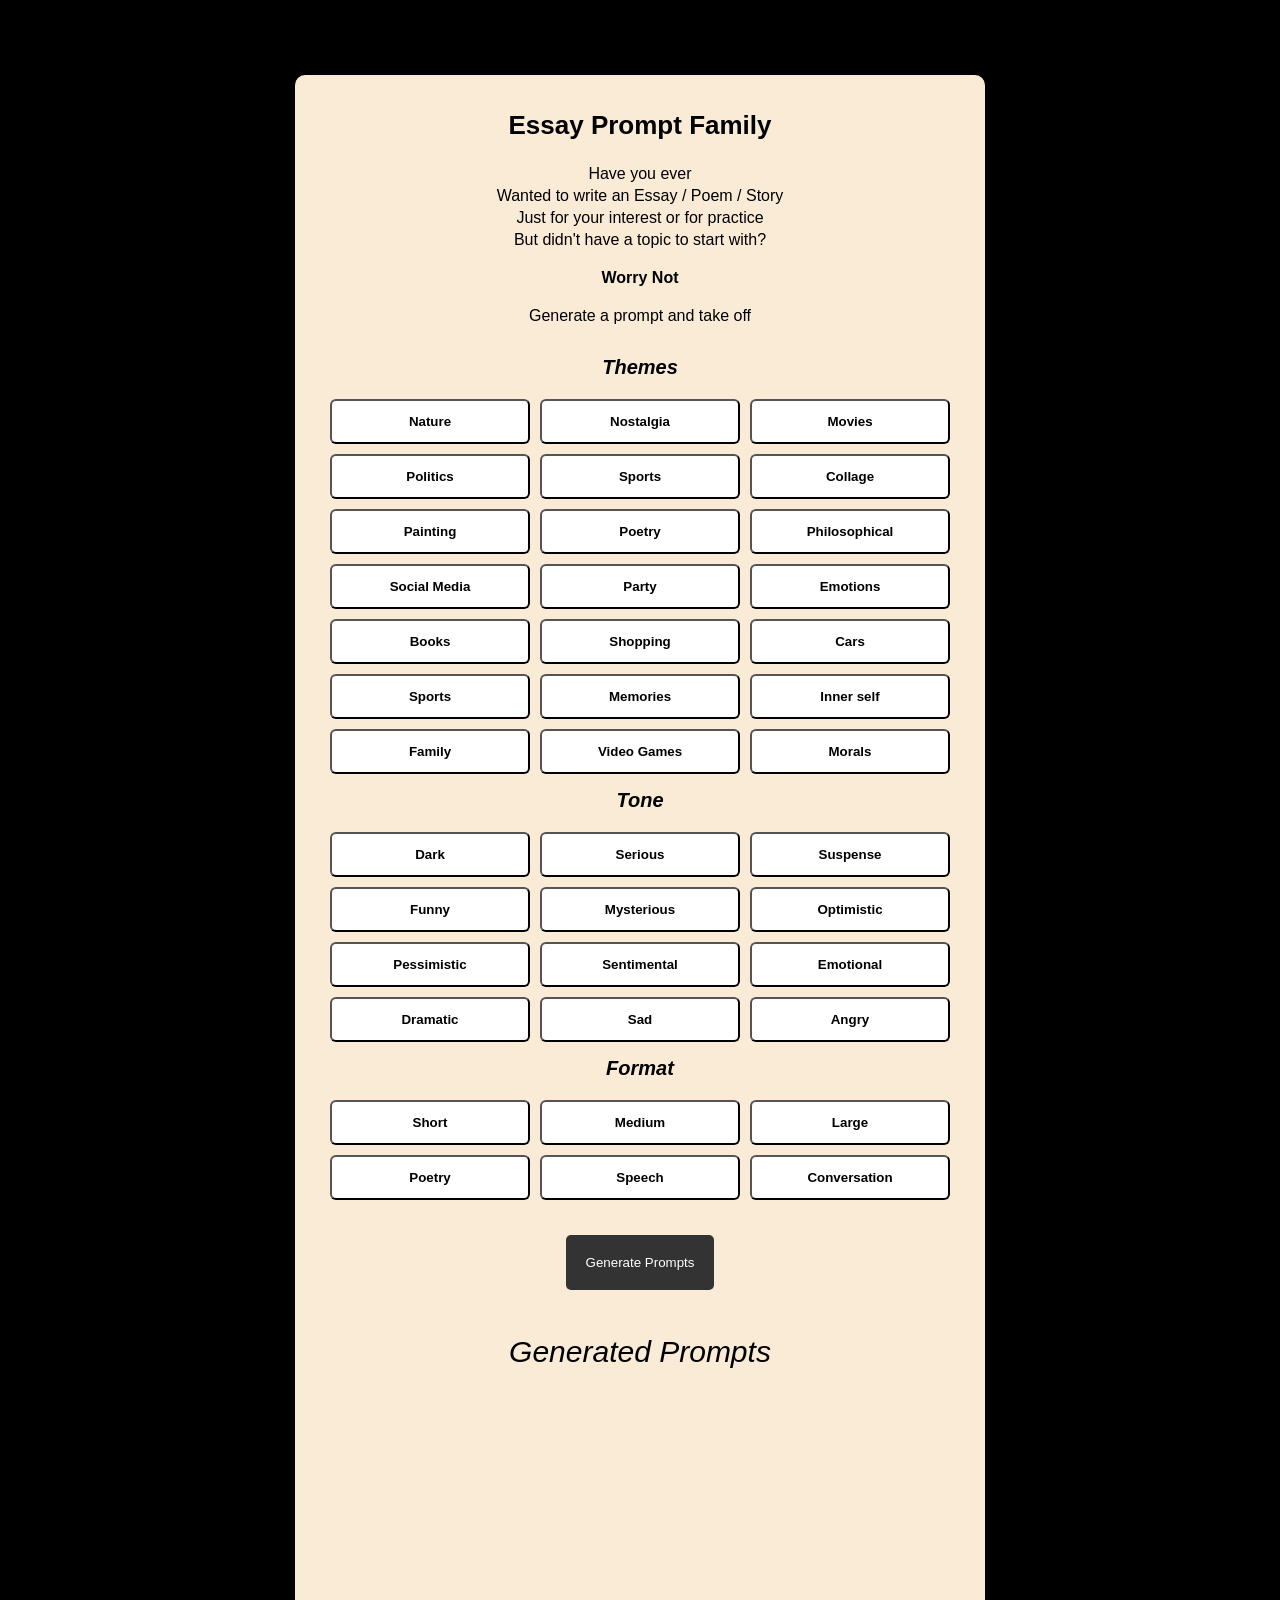
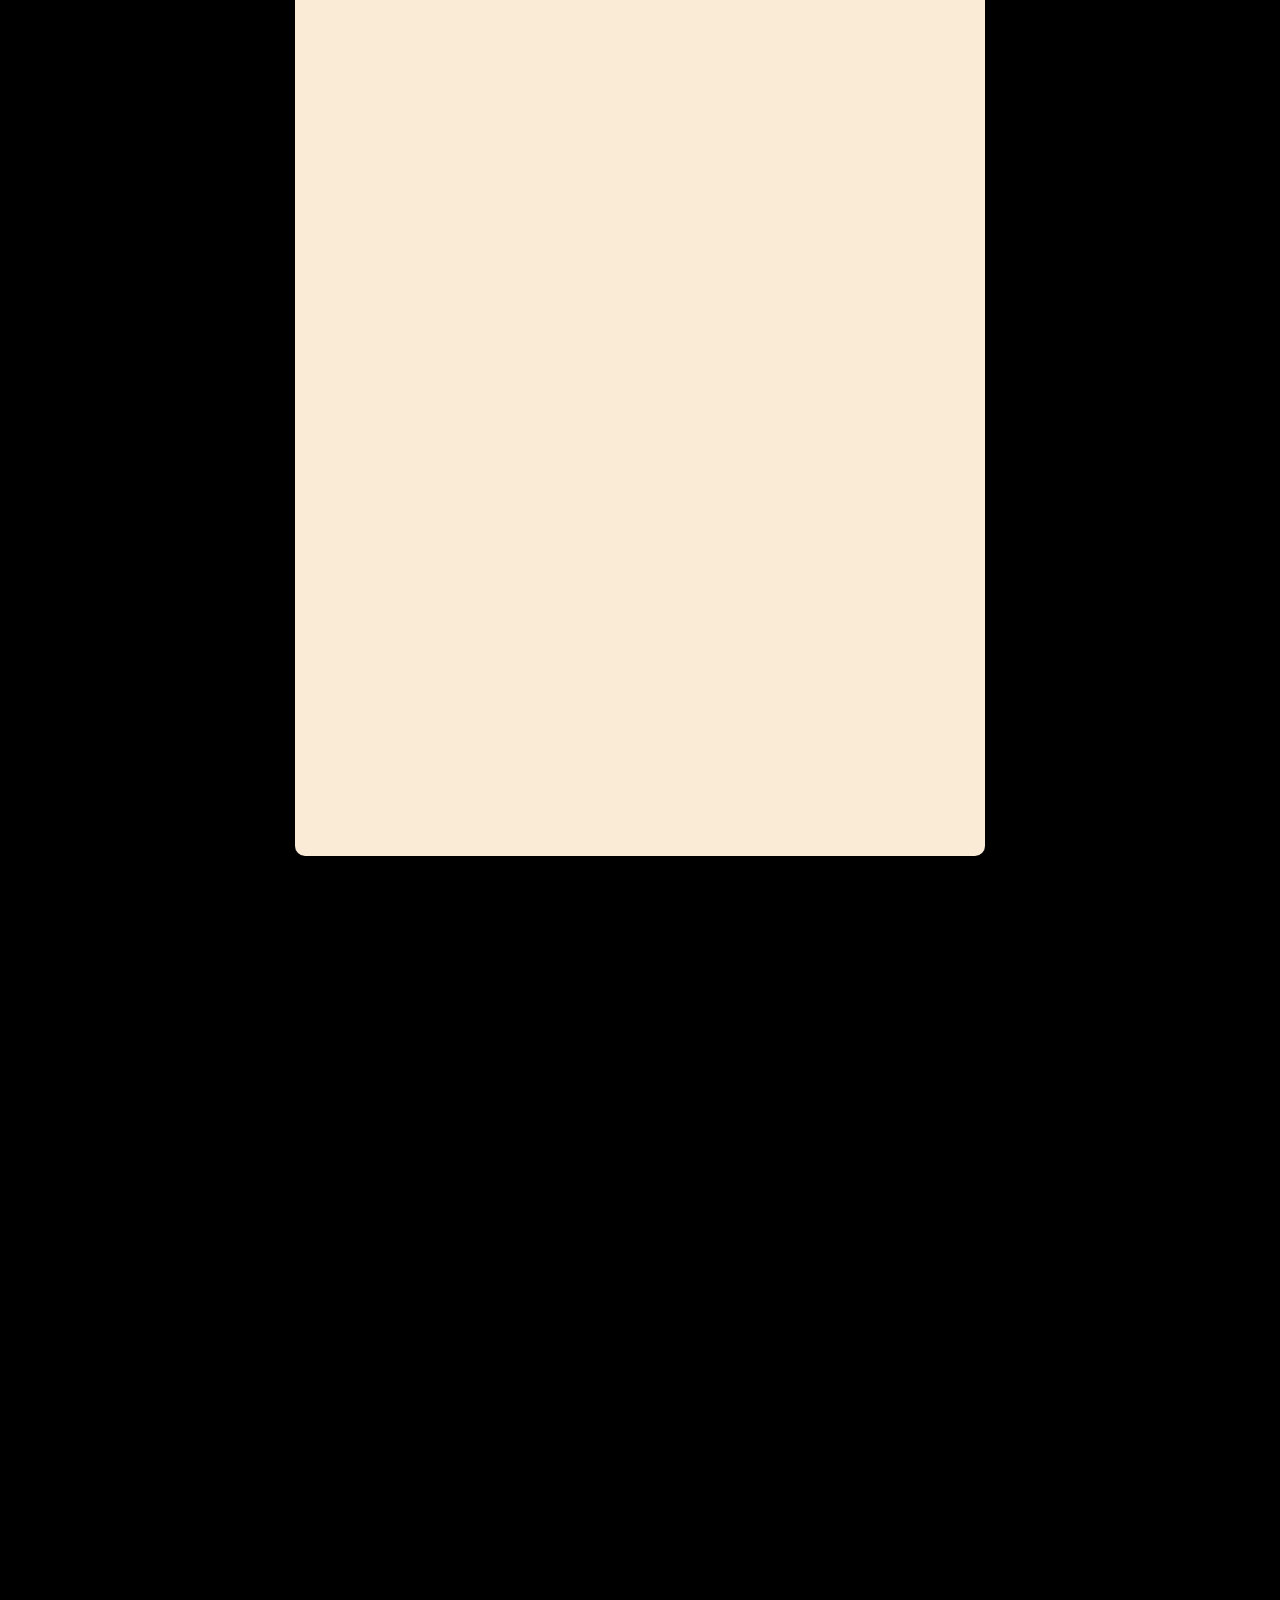
<file: index.html>
<!DOCTYPE html>

<html>

<head>
    <title>Prompt Family</title>
    <link rel="stylesheet" href="Styling.css">
    <script src="Scripter.js" defer></script>
</head>

<body>

    <div class="Outerbox">

        <div class="Innerbox">

            <div class="Title">
                Essay Prompt Family
            </div>

            <div class="hook">
                <p>Have you ever</p>
                <p>Wanted to write an Essay / Poem / Story</p>
                <p>Just for your interest or for practice</p>
                <p>But didn't have a topic to start with?</p>
                <p style="margin-top: 20px;"><b>Worry Not</b></p>
                <p style="margin-top: 20px;">Generate a prompt and take off</p>
            </div>

            <div class="mid">Themes</div>

            <div class="themes">

                <button class="gener">Nature</button>
                <button class="gener">Nostalgia</button>
                <button class="gener">Movies</button>
                <button class="gener">Politics</button>
                <button class="gener">Sports</button>
                <button class="gener">Collage</button>
                <button class="gener">Painting</button>
                <button class="gener">Poetry</button>
                <button class="gener">Philosophical</button>
                <button class="gener">Social Media</button>
                <button class="gener">Party</button>
                <button class="gener">Emotions</button>
                <button class="gener">Books</button>
                <button class="gener">Shopping</button>
                <button class="gener">Cars</button>
                <button class="gener">Sports</button>
                <button class="gener">Memories</button>
                <button class="gener">Inner self</button>
                <button class="gener">Family</button>
                <button class="gener">Video Games</button>
                <button class="gener">Morals</button>

            </div>

            <div class="mid" id="toneSection">Tone</div>

            <div class="themes">

                <button class="gener">Dark</button>
                <button class="gener">Serious</button>
                <button class="gener">Suspense</button>
                <button class="gener">Funny</button>
                <button class="gener">Mysterious</button>
                <button class="gener">Optimistic</button>
                <button class="gener">Pessimistic</button>
                <button class="gener">Sentimental</button>
                <button class="gener">Emotional</button>
                <button class="gener">Dramatic</button>
                <button class="gener">Sad</button>
                <button class="gener">Angry</button>
            </div>

            <div class="mid">Format</div>

            <div class="themes">

                <button class="gener">Short</button>
                <button class="gener">Medium</button>
                <button class="gener">Large</button>
                <button class="gener">Poetry</button>
                <button class="gener">Speech</button>
                <button class="gener">Conversation</button>
            </div>

            <button id="generateBtn">Generate Prompts</button>


            <div class="midd" id="generatedTitle">Generated Prompts</div>

            <div class="promptBox" id="promptOutput" readonly placeholder="Your generated prompt will appear here..."></div>
        </div>
    </div>
</body>

</html>
</file>
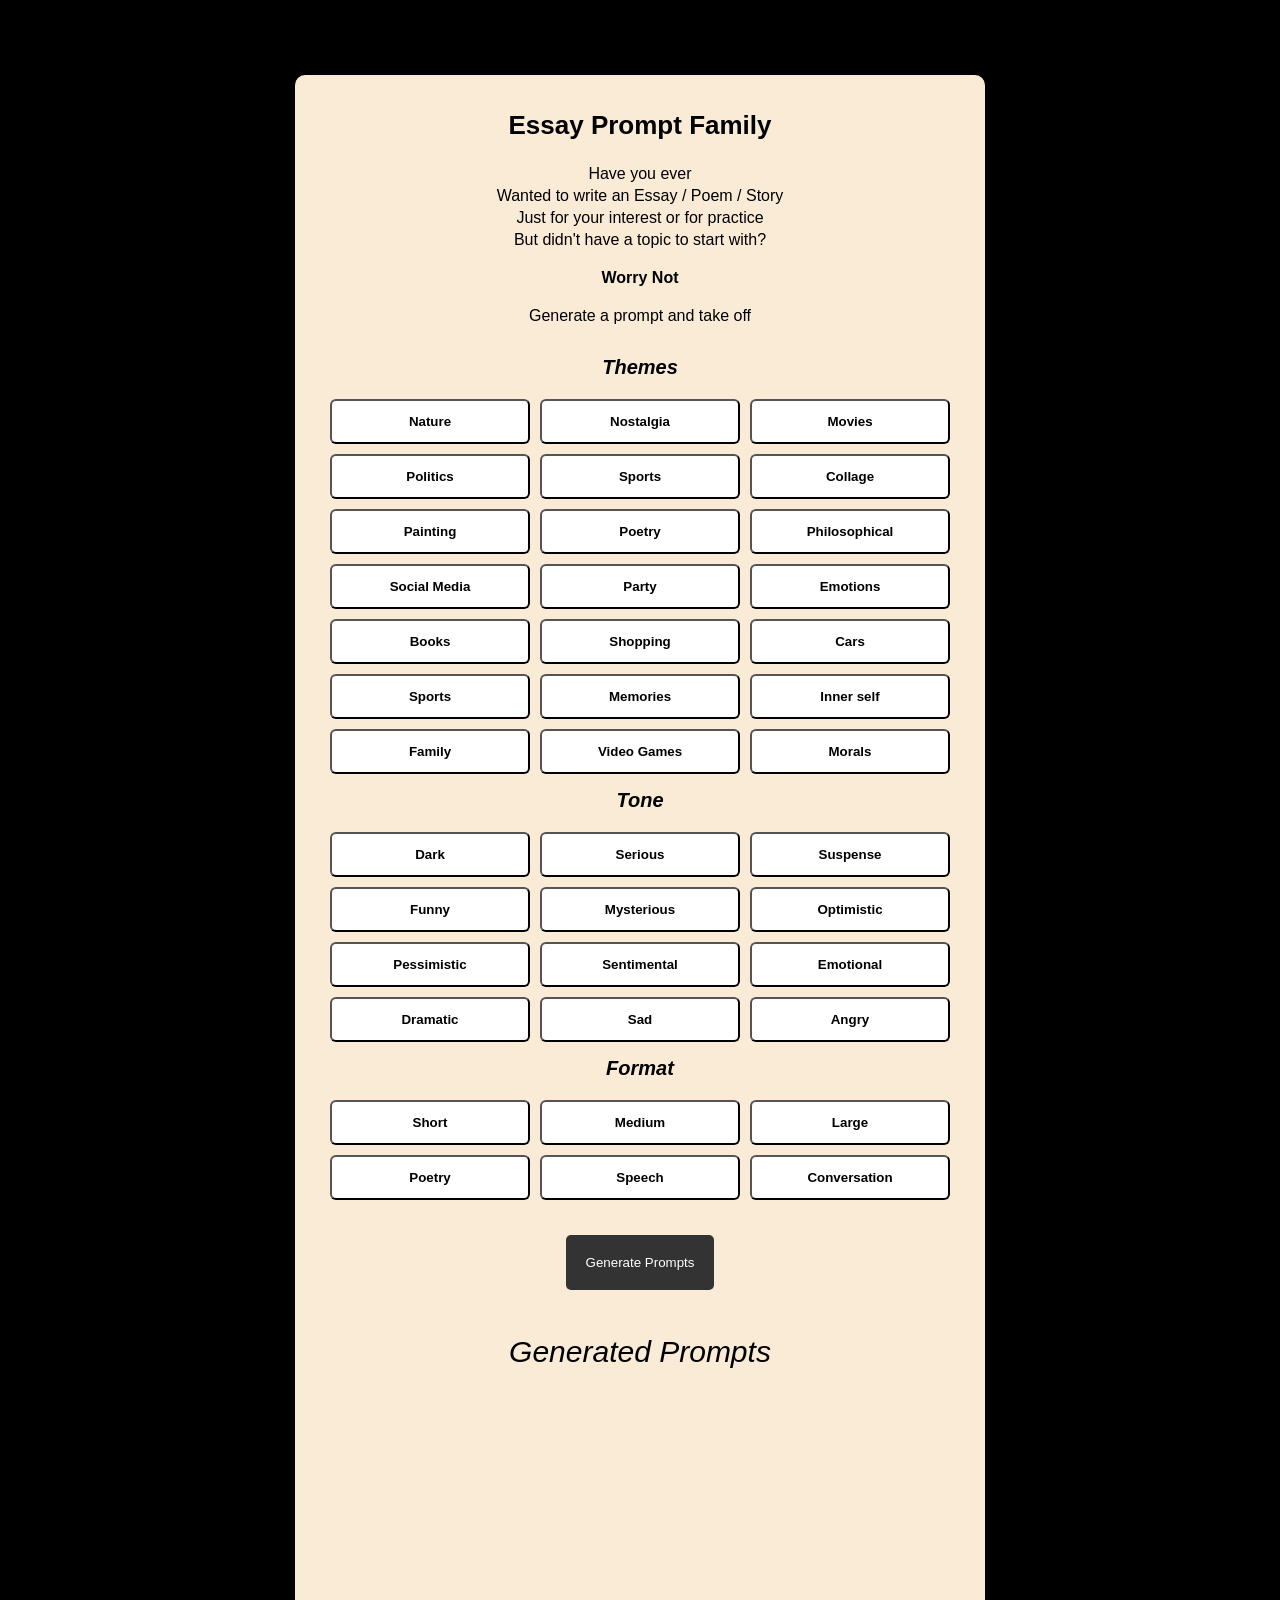
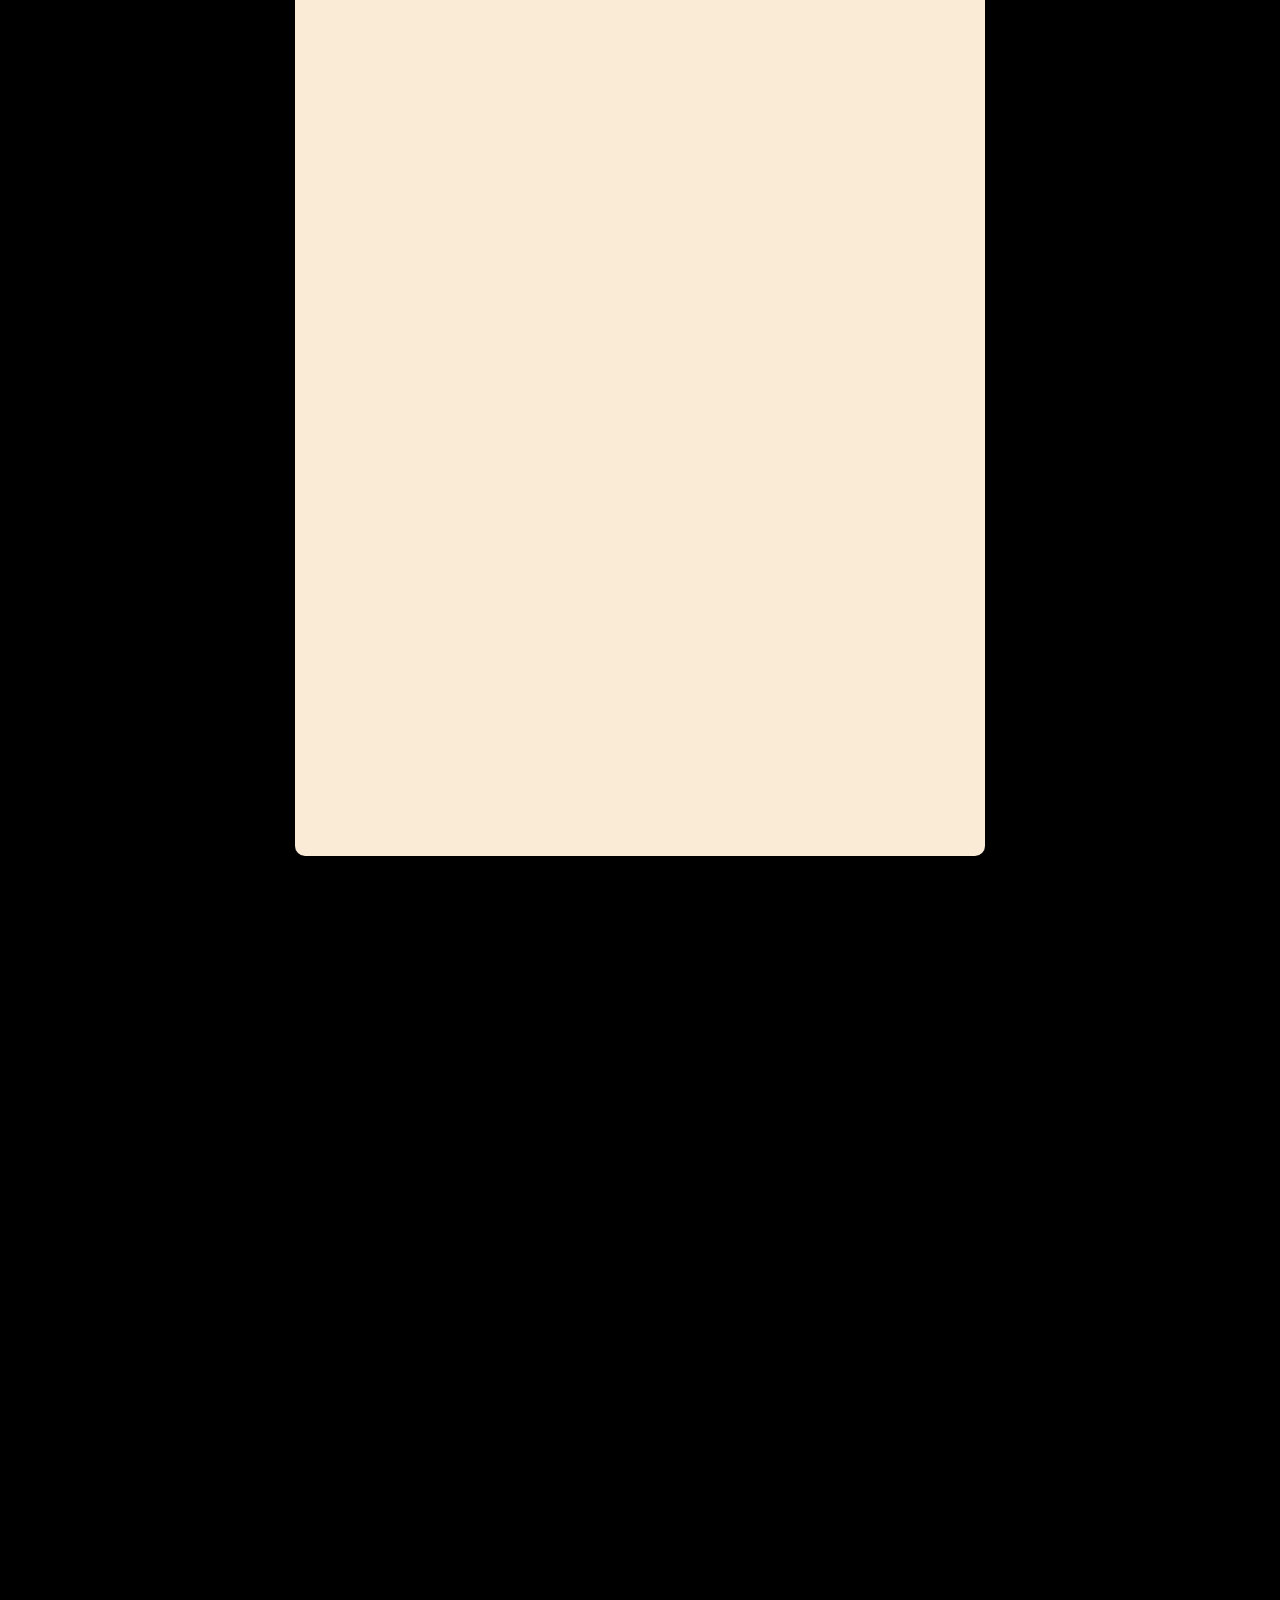
<file: Webpage.html>
<!DOCTYPE html>

<html>

<head>
    <title>Prompt Family</title>
    <link rel="stylesheet" href="Styling.css">
    <script src="Scripter.js" defer></script>
</head>

<body>

    <div class="Outerbox">

        <div class="Innerbox">

            <div class="Title">
                Essay Prompt Family
            </div>

            <div class="hook">
                <p>Have you ever</p>
                <p>Wanted to write an Essay / Poem / Story</p>
                <p>Just for your interest or for practice</p>
                <p>But didn't have a topic to start with?</p>
                <p style="margin-top: 20px;"><b>Worry Not</b></p>
                <p style="margin-top: 20px;">Generate a prompt and take off</p>
            </div>

            <div class="mid">Themes</div>

            <div class="themes">

                <button class="gener">Nature</button>
                <button class="gener">Nostalgia</button>
                <button class="gener">Movies</button>
                <button class="gener">Politics</button>
                <button class="gener">Sports</button>
                <button class="gener">Collage</button>
                <button class="gener">Painting</button>
                <button class="gener">Poetry</button>
                <button class="gener">Philosophical</button>
                <button class="gener">Social Media</button>
                <button class="gener">Party</button>
                <button class="gener">Emotions</button>
                <button class="gener">Books</button>
                <button class="gener">Shopping</button>
                <button class="gener">Cars</button>
                <button class="gener">Sports</button>
                <button class="gener">Memories</button>
                <button class="gener">Inner self</button>
                <button class="gener">Family</button>
                <button class="gener">Video Games</button>
                <button class="gener">Morals</button>

            </div>

            <div class="mid" id="toneSection">Tone</div>

            <div class="themes">

                <button class="gener">Dark</button>
                <button class="gener">Serious</button>
                <button class="gener">Suspense</button>
                <button class="gener">Funny</button>
                <button class="gener">Mysterious</button>
                <button class="gener">Optimistic</button>
                <button class="gener">Pessimistic</button>
                <button class="gener">Sentimental</button>
                <button class="gener">Emotional</button>
                <button class="gener">Dramatic</button>
                <button class="gener">Sad</button>
                <button class="gener">Angry</button>
            </div>

            <div class="mid">Format</div>

            <div class="themes">

                <button class="gener">Short</button>
                <button class="gener">Medium</button>
                <button class="gener">Large</button>
                <button class="gener">Poetry</button>
                <button class="gener">Speech</button>
                <button class="gener">Conversation</button>

            </div>

            <button id="generateBtn">Generate Prompts</button>


            <div class="midd" id="generatedTitle">Generated Prompts</div>

            <div class="promptBox" id="promptOutput" readonly placeholder="Your generated prompt will appear here..."></div>


</body>

</html>
</file>
<file: Styling.css>
body{
    background:black;
    margin:0;
    font-family:Arial;
}

.Outerbox{
    display:flex;
    justify-content:center;
    align-items:center;
    height:3250px;
    margin-top: -360px;
}


button.active {
    background-color: grey;
    color: black;
    border: 2px solid black;
}

.Innerbox{
    display:flex;
    flex-direction:column;
    align-items:center;
    background-color:antiquewhite;
    width:620px;
    padding:35px;
    border-radius:10px;
}

.Title{
    font-size:26px;
    font-weight:bold;
    margin: auto;
}

.hook{
    text-align:center;
    margin-bottom:12px;
    margin-top: 20px;
}

.hook p{
    margin:4px;
}

html{
scroll-behavior:smooth;
}

.mid{
    font-size:20px;
    font-style:italic;
    margin-bottom:20px;
    margin-top:15px;
    font-weight: bold;
}

.themes{
    display:grid;
    grid-template-columns:repeat(3,1fr);
    gap:10px;
    width:100%;
}

.gener{
    background:white;
    height:45px;
    display:flex;
    align-items:center;
    justify-content:center;
    border-radius:6px;
    cursor:pointer;
    font-weight:bold;
    transition:0.2s;
    font-family: Arial;
}

.gener:hover{
    background:#e6e6e6;
    transform:scale(1.05);
}
#promptOutput{
width:450px;
height:1000px;
margin-top:30px;
padding:10px;
border-radius:6px;
border:1px solid antiquewhite;
resize:none;
background-color: antiquewhite;
font-family:Arial;
}

#generateBtn{
margin-top:35px;
padding:20px 20px;
border:none;
border-radius:5px;
background:#333;
color:white;
cursor:pointer;
}

#generateBtn:hover{
background:#555;
}
.midd{
    font-size:30px;
    font-style:italic;
    margin-top:45px;
}
#generatedTitle{
    scroll-margin-top: 40px;
}
#toneSection{
    scroll-margin-top: 15px;
}
.promptBox{
    background:white;
    padding:20px;
    border-radius:10px;
    line-height:1.6;
    font-size:16px;
}
</file>
